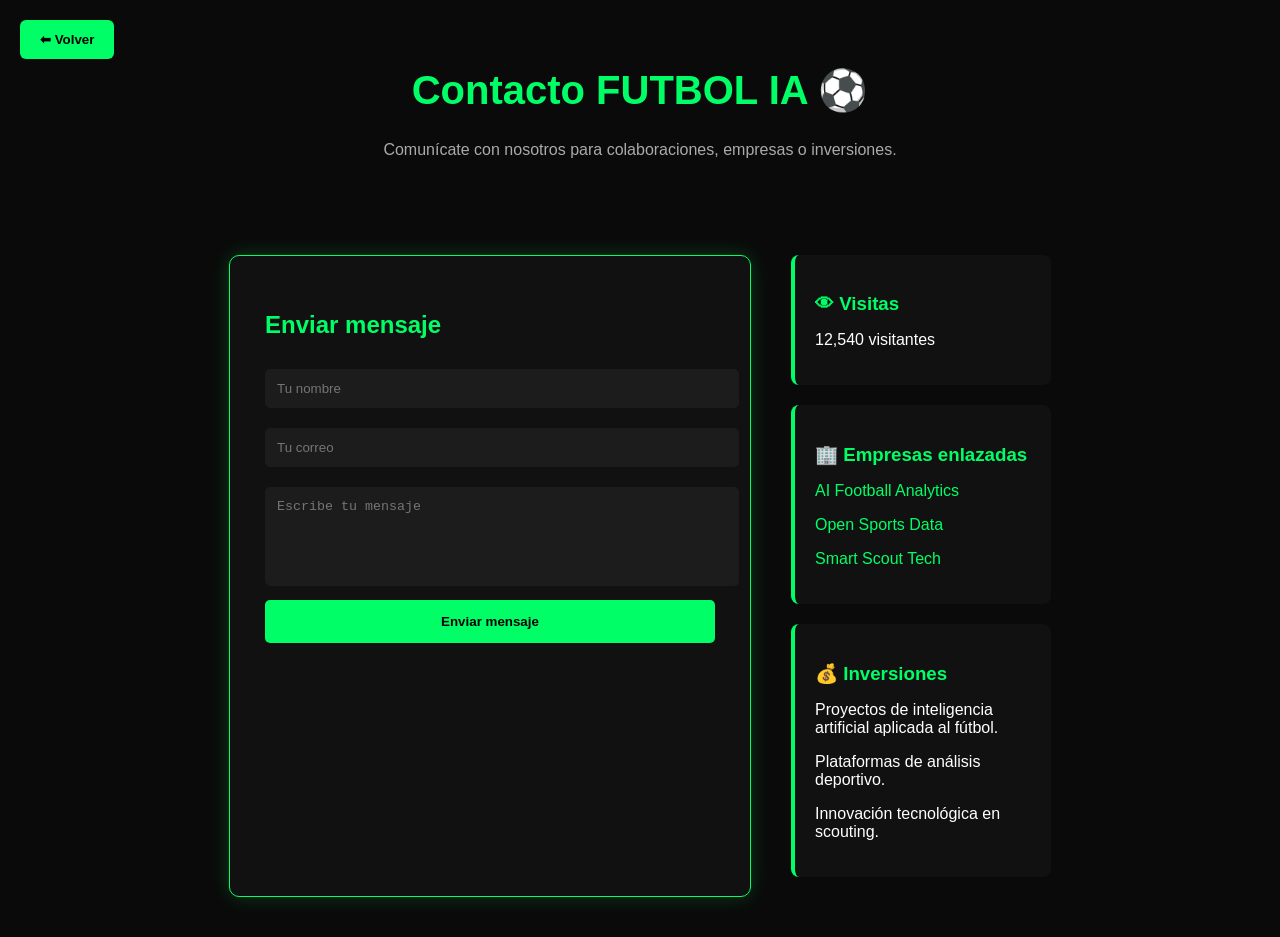
<file: contacto.html>
<!DOCTYPE html>
<html lang="es">
<head>
<meta charset="UTF-8">
<title>Contacto | FUTBOL IA</title>

<style>
body {
    margin: 0;
    font-family: Arial, Helvetica, sans-serif;
    background: #0a0a0a;
    color: white;
}

/* BOTON VOLVER FLOTANTE */
.volver {
    position: fixed;
    top: 20px;
    left: 20px;
    background: #00ff66;
    color: black;
    border: none;
    padding: 12px 20px;
    border-radius: 6px;
    font-weight: bold;
    cursor: pointer;
    z-index: 1000;
    transition: 0.3s;
}

.volver:hover {
    background: #00cc55;
}

/* TITULO */
.titulo {
    text-align: center;
    padding: 40px;
}
.titulo h1 {
    color: #00ff66;
    font-size: 40px;
}
.titulo p {
    color: #aaa;
}

/* CONTENEDOR PRINCIPAL */
.contenedor {
    display: flex;
    justify-content: center;
    gap: 40px;
    padding: 40px;
    flex-wrap: wrap;
}

/* FORMULARIO */
.contacto {
    background: #111;
    padding: 35px;
    border-radius: 10px;
    width: 450px;
    border: 1px solid #00ff66;
    box-shadow: 0 0 20px rgba(0, 255, 100, 0.2);
}
.contacto h2 {
    color: #00ff66;
    margin-bottom: 20px;
}
input, textarea {
    width: 100%;
    padding: 12px;
    margin: 10px 0;
    border: none;
    border-radius: 5px;
    background: #1c1c1c;
    color: white;
}
textarea {
    resize: none; /* No permitir redimensionar */
}

/* BOTON ENVIAR */
button.submit-btn {
    width: 100%;
    padding: 14px;
    background: #00ff66;
    border: none;
    border-radius: 5px;
    font-weight: bold;
    cursor: pointer;
    transition: 0.3s;
}
button.submit-btn:hover {
    background: #00cc55;
}

/* PANEL LATERAL */
.sidebar {
    width: 260px;
}
.card {
    background: #111;
    padding: 20px;
    margin-bottom: 20px;
    border-radius: 8px;
    border-left: 4px solid #00ff66;
}
.card h3 {
    color: #00ff66;
    margin-bottom: 10px;
}
a {
    color: #00ff66;
    text-decoration: none;
}
a:hover {
    text-decoration: underline;
}

</style>
</head>
<body>

<!-- BOTON VOLVER FLOTANTE -->
<button class="volver" onclick="history.back()">⬅ Volver</button>

<div class="titulo">
    <h1>Contacto FUTBOL IA ⚽</h1>
    <p>Comunícate con nosotros para colaboraciones, empresas o inversiones.</p>
</div>

<div class="contenedor">

    <!-- FORMULARIO -->
    <div class="contacto">
        <h2>Enviar mensaje</h2>
        <form id="contactForm" action="https://formspree.io/f/xkoqnqvb" method="POST">
            <input type="text" name="Nombre" placeholder="Tu nombre" required>
            <input type="email" name="Email" placeholder="Tu correo" required>
            <textarea name="Mensaje" rows="5" placeholder="Escribe tu mensaje" required></textarea>
            <button type="submit" class="submit-btn">Enviar mensaje</button>
        </form>
    </div>

    <!-- PANEL LATERAL -->
    <div class="sidebar">
        <div class="card">
            <h3>👁 Visitas</h3>
            <p>12,540 visitantes</p>
        </div>

        <div class="card">
            <h3>🏢 Empresas enlazadas</h3>
            <p><a href="#">AI Football Analytics</a></p>
            <p><a href="#">Open Sports Data</a></p>
            <p><a href="#">Smart Scout Tech</a></p>
        </div>

        <div class="card">
            <h3>💰 Inversiones</h3>
            <p>Proyectos de inteligencia artificial aplicada al fútbol.</p>
            <p>Plataformas de análisis deportivo.</p>
            <p>Innovación tecnológica en scouting.</p>
        </div>
    </div>

</div>

<script>
// Envío con fetch para no mostrar la página blanca y redirigir a gracias.html
const form = document.getElementById('contactForm');
form.addEventListener('submit', function(e){
    e.preventDefault(); // evita recargar
    const data = new FormData(form);
    fetch(form.action, {
        method: 'POST',
        body: data,
        headers: { 'Accept': 'application/json' }
    }).then(response=>{
        // Redirigir a página de éxito
        window.location.href = 'gracias.html';
    }).catch(error=>{
        alert('Hubo un error al enviar el formulario. Intenta de nuevo.');
    });
});
</script>

</body>
</html>
</file>
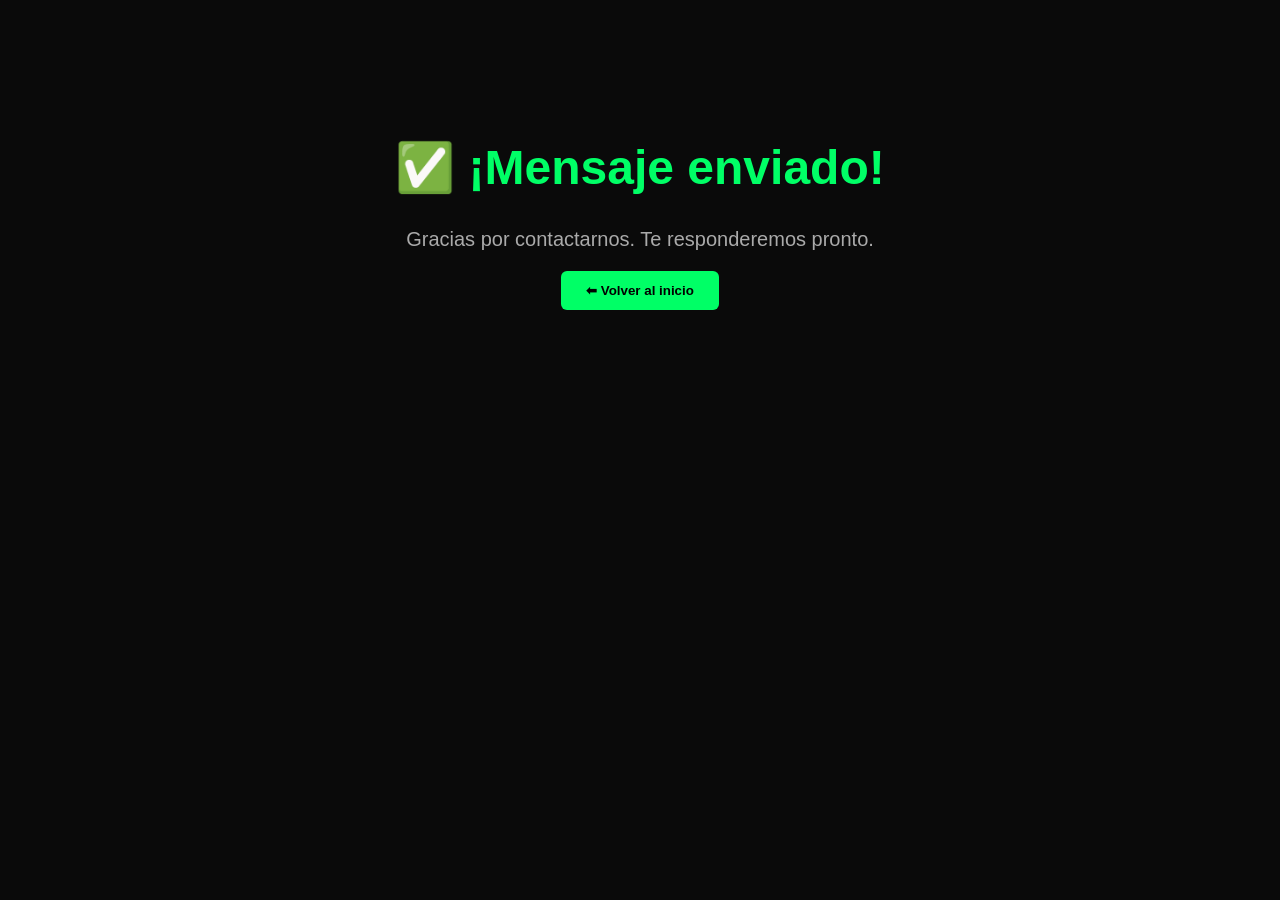
<file: gracias.html>
<!DOCTYPE html>
<html lang="es">
<head>
<meta charset="UTF-8">
<title>Mensaje enviado | FUTBOL IA</title>
<style>
body{
    background:#0a0a0a;
    color:white;
    font-family:Arial, Helvetica, sans-serif;
    text-align:center;
    padding:100px;
}
h1{
    color:#00ff66;
    font-size:48px;
}
p{
    color:#aaa;
    font-size:20px;
}
button{
    background:#00ff66;
    color:black;
    border:none;
    padding:12px 25px;
    border-radius:6px;
    font-weight:bold;
    cursor:pointer;
    transition:0.3s;
}
button:hover{
    background:#00cc55;
}
</style>
</head>
<body>

<h1>✅ ¡Mensaje enviado!</h1>
<p>Gracias por contactarnos. Te responderemos pronto.</p>

<button onclick="window.location.href='index.html'">⬅ Volver al inicio</button>

</body>
</html>
</file>
